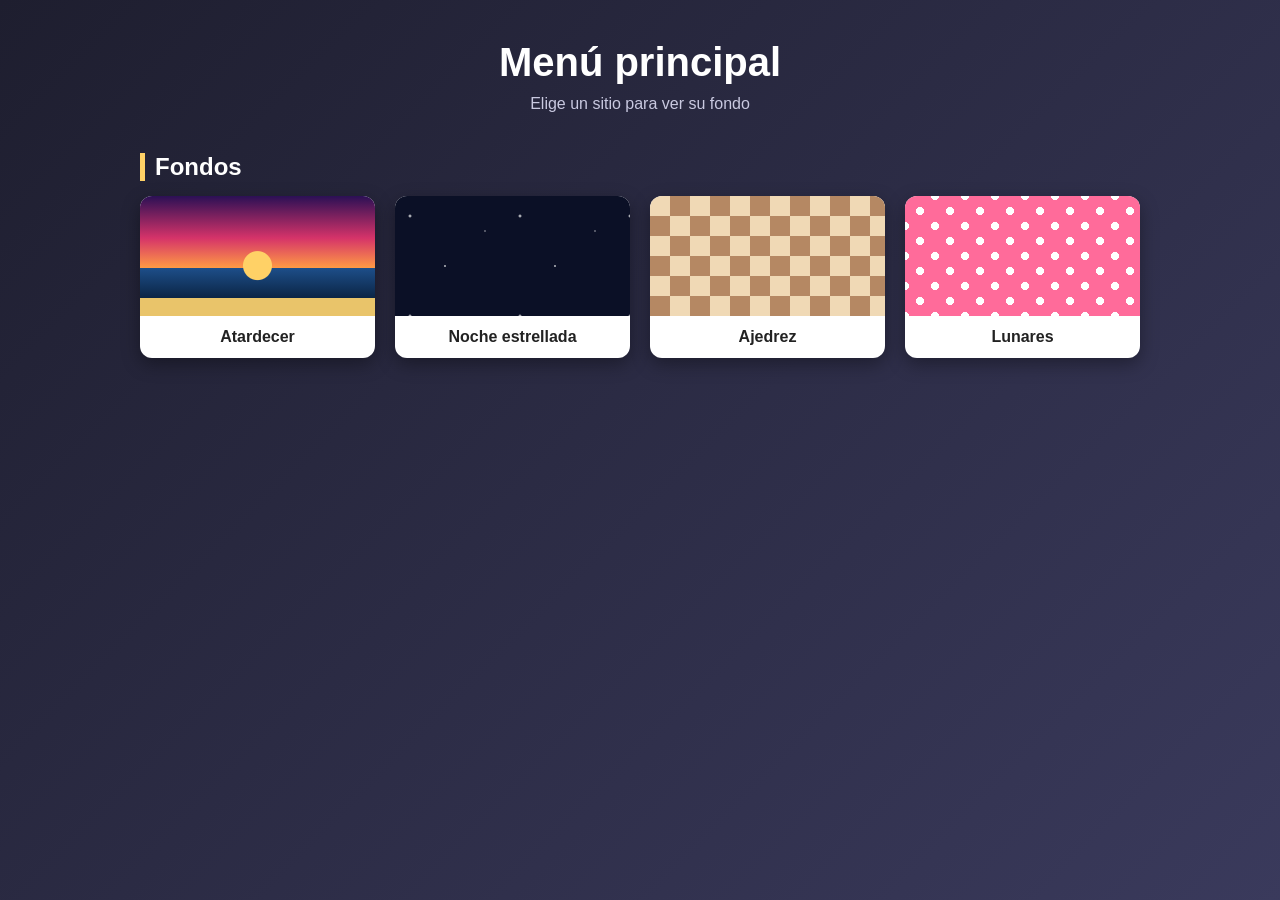
<file: index.html>
<!DOCTYPE html>
<html lang="es">
<head>
  <meta charset="UTF-8">
  <meta name="viewport" content="width=device-width, initial-scale=1.0">
  <title>Menú principal</title>
  <link rel="stylesheet" href="menu.css">
</head>
<body>

  <header>
    <h1>Menú principal</h1>
    <p>Elige un sitio para ver su fondo</p>
  </header>

  <section>
    <h2>Fondos</h2>
    <div class="cuadricula">
      <a class="opcion" href="tema1.html">
        <div class="vista v-atardecer"></div>
        <span>Atardecer</span>
      </a>
      <a class="opcion" href="tema2.html">
        <div class="vista v-estrellas"></div>
        <span>Noche estrellada</span>
      </a>
      <a class="opcion" href="tema3.html">
        <div class="vista v-ajedrez"></div>
        <span>Ajedrez</span>
      </a>
      <a class="opcion" href="tema4.html">
        <div class="vista v-lunares"></div>
        <span>Lunares</span>
      </a>
    </div>
  </section>



</body>
</html>
</file>
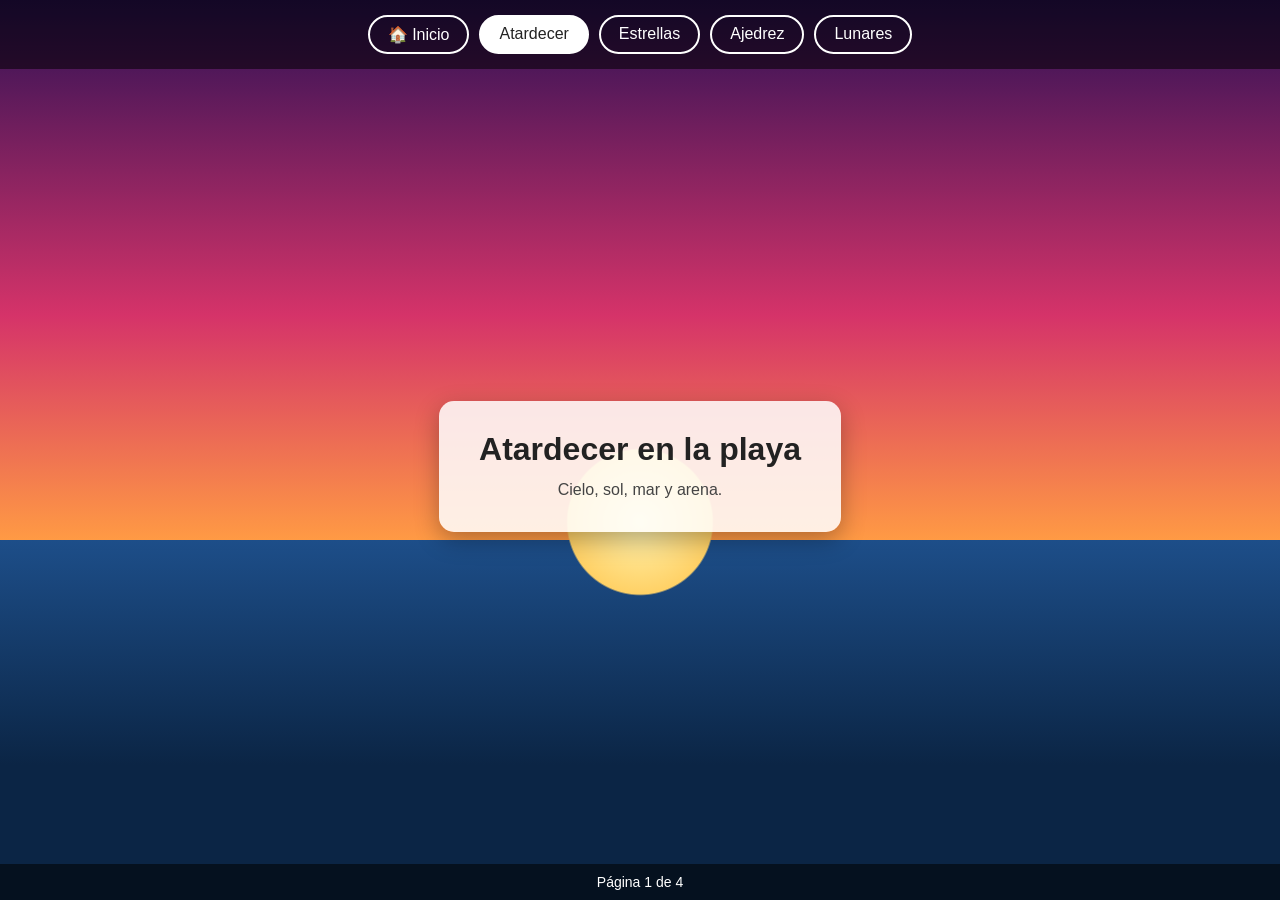
<file: tema1.html>
<!DOCTYPE html>
<html lang="es">
<head>
  <meta charset="UTF-8">
  <meta name="viewport" content="width=device-width, initial-scale=1.0">
  <title>Tema 1 - Atardecer</title>
  <link rel="stylesheet" href="estilos-temas.css">
</head>
<body class="fondo-atardecer">

  <nav>
    <a href="index.html">🏠 Inicio</a>
    <a href="tema1.html" class="activo">Atardecer</a>
    <a href="tema2.html">Estrellas</a>
    <a href="tema3.html">Ajedrez</a>
    <a href="tema4.html">Lunares</a>
  </nav>

  <main>
    <div class="tarjeta">
      <h1>Atardecer en la playa</h1>
      <p>Cielo, sol, mar y arena.</p>
    </div>
  </main>

  <footer>Página 1 de 4</footer>

</body>
</html>
</file>
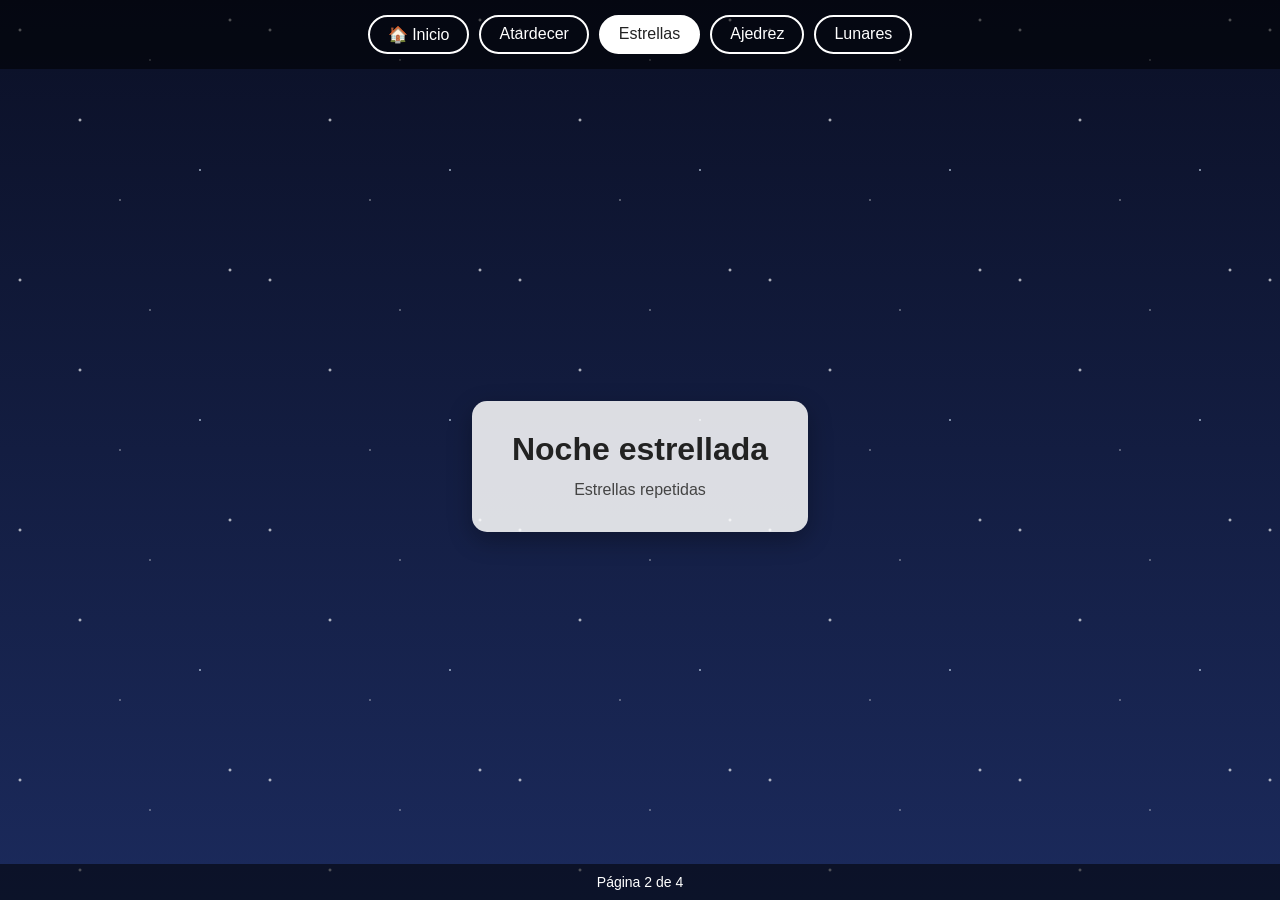
<file: tema2.html>
<!DOCTYPE html>
<html lang="es">
<head>
  <meta charset="UTF-8">
  <meta name="viewport" content="width=device-width, initial-scale=1.0">
  <title>Tema 2 - Noche estrellada</title>
  <link rel="stylesheet" href="estilos-temas.css">
</head>
<body class="fondo-estrellas">

  <nav>
    <a href="index.html">🏠 Inicio</a>
    <a href="tema1.html">Atardecer</a>
    <a href="tema2.html" class="activo">Estrellas</a>
    <a href="tema3.html">Ajedrez</a>
    <a href="tema4.html">Lunares</a>
  </nav>

  <main>
    <div class="tarjeta">
      <h1>Noche estrellada</h1>
      <p>Estrellas repetidas</p>
    </div>
  </main>

  <footer>Página 2 de 4</footer>

</body>
</html>
</file>
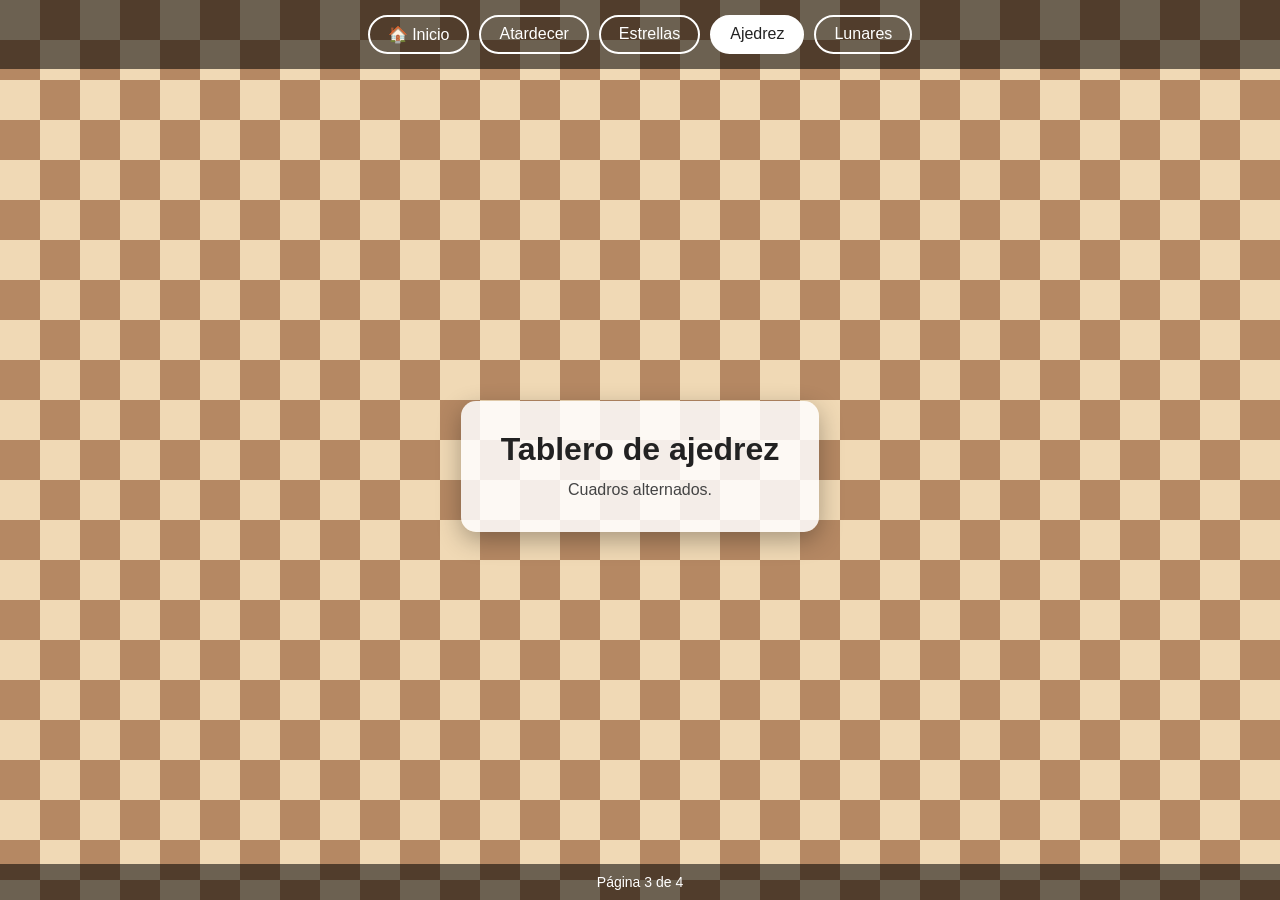
<file: tema3.html>
<!DOCTYPE html>
<html lang="es">
<head>
  <meta charset="UTF-8">
  <meta name="viewport" content="width=device-width, initial-scale=1.0">
  <title>Tema 3 - Ajedrez</title>
  <link rel="stylesheet" href="estilos-temas.css">
</head>
<body class="fondo-ajedrez">

  <nav>
    <a href="index.html">🏠 Inicio</a>
    <a href="tema1.html">Atardecer</a>
    <a href="tema2.html">Estrellas</a>
    <a href="tema3.html" class="activo">Ajedrez</a>
    <a href="tema4.html">Lunares</a>
  </nav>

  <main>
    <div class="tarjeta">
      <h1>Tablero de ajedrez</h1>
      <p>Cuadros alternados.</p>
    </div>
  </main>

  <footer>Página 3 de 4</footer>

</body>
</html>
</file>
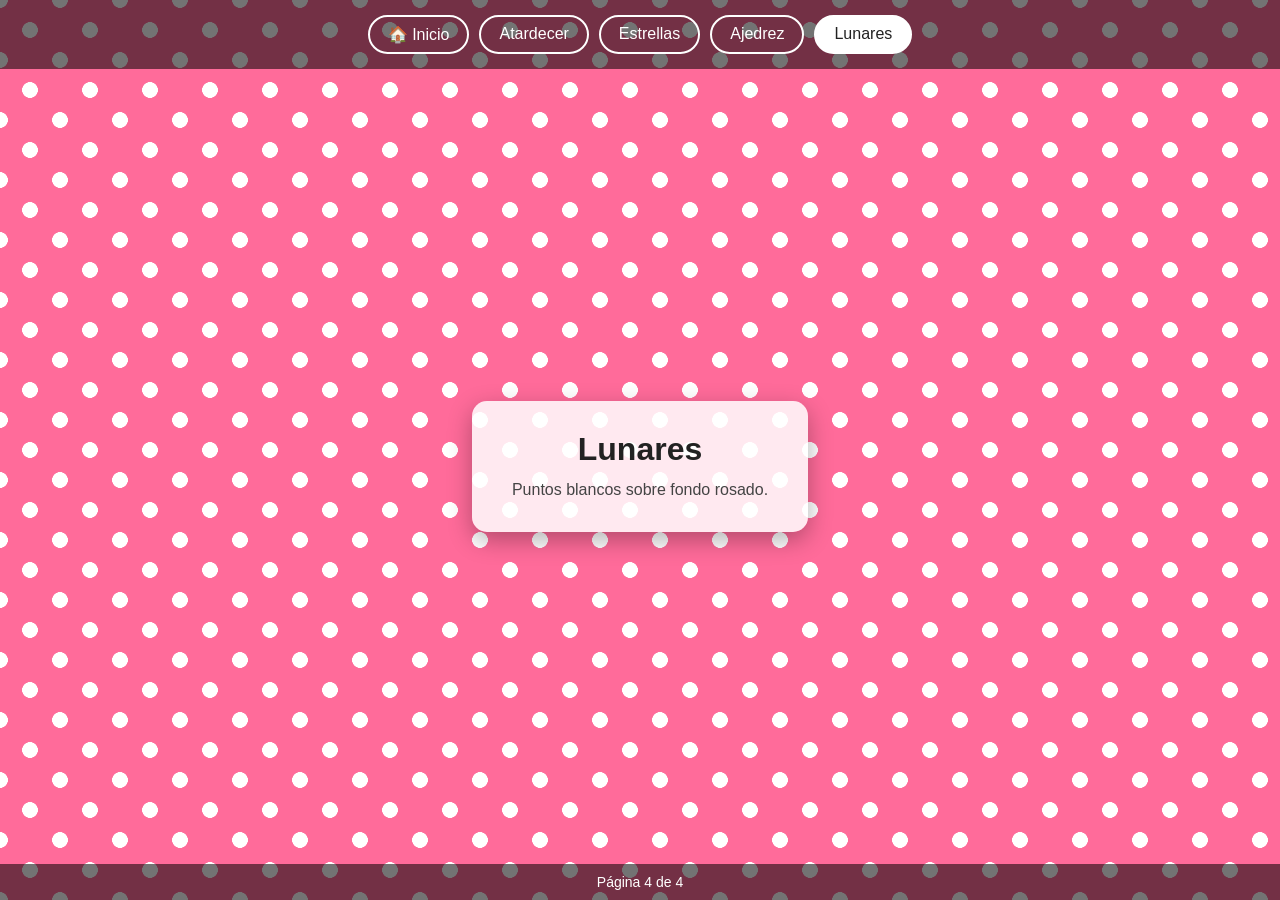
<file: tema4.html>
<!DOCTYPE html>
<html lang="es">
<head>
  <meta charset="UTF-8">
  <meta name="viewport" content="width=device-width, initial-scale=1.0">
  <title>Tema 4 - Lunares</title>
  <link rel="stylesheet" href="estilos-temas.css">
</head>
<body class="fondo-lunares">

  <nav>
    <a href="index.html">🏠 Inicio</a>
    <a href="tema1.html">Atardecer</a>
    <a href="tema2.html">Estrellas</a>
    <a href="tema3.html">Ajedrez</a>
    <a href="tema4.html" class="activo">Lunares</a>
  </nav>

  <main>
    <div class="tarjeta">
      <h1>Lunares</h1>
      <p>Puntos blancos sobre fondo rosado.</p>
    </div>
  </main>

  <footer>Página 4 de 4</footer>

</body>
</html>
</file>
<file: menu.css>
/* ===== Menú principal ===== */
* {
  margin: 0;
  padding: 0;
  box-sizing: border-box;
}

body {
  min-height: 100vh;
  font-family: "Segoe UI", Arial, sans-serif;
  background: linear-gradient(135deg, #1e1e2f 0%, #3a3a5c 100%);
  color: #fff;
  padding: 40px 20px;
}

header {
  text-align: center;
  margin-bottom: 40px;
}

header h1 {
  font-size: 2.5rem;
  margin-bottom: 10px;
}

header p {
  color: #c9c9e0;
}

section {
  max-width: 1000px;
  margin: 0 auto 40px;
}

section h2 {
  margin-bottom: 15px;
  padding-left: 10px;
  border-left: 5px solid #ffd166;
}

.cuadricula {
  display: grid;
  grid-template-columns: repeat(auto-fit, minmax(200px, 1fr));
  gap: 20px;
}

/* Cada opción del menú */
.opcion {
  display: block;
  text-decoration: none;
  color: #222;
  background: #fff;
  border-radius: 12px;
  overflow: hidden;
  box-shadow: 0 6px 18px rgba(0, 0, 0, 0.35);
  transition: transform 0.25s, box-shadow 0.25s;
}

.opcion:hover {
  transform: translateY(-6px) scale(1.03);
  box-shadow: 0 12px 28px rgba(0, 0, 0, 0.5);
}

.vista {
  height: 120px;
}

.opcion span {
  display: block;
  padding: 12px;
  text-align: center;
  font-weight: bold;
}

/* ===== Miniaturas de cada fondo ===== */
.v-atardecer {
  background:
    radial-gradient(circle at 50% 58%, #ffd166 0 14px, transparent 15px),
    linear-gradient(to bottom, transparent 60%, #1d4e89 60%, #0b2545 85%, #e9c46a 85%),
    linear-gradient(to bottom, #2b1055, #d53369 35%, #ff9a44 60%);
}

.v-estrellas {
  background-color: #0b1026;
  background-image:
    radial-gradient(2px 2px at 15px 20px, #fff, transparent),
    radial-gradient(1.5px 1.5px at 50px 70px, #fff, transparent),
    radial-gradient(1px 1px at 90px 35px, #fff, transparent);
  background-size: 110px 100px;
}

.v-ajedrez {
  background-color: #f0d9b5;
  background-image: conic-gradient(#b58863 25%, transparent 25% 50%,
    #b58863 50% 75%, transparent 75%);
  background-size: 40px 40px;
}

.v-lunares {
  background-color: #ff6b9a;
  background-image:
    radial-gradient(#fff 18%, transparent 19%),
    radial-gradient(#fff 18%, transparent 19%);
  background-size: 30px 30px;
  background-position: 0 0, 15px 15px;
}

footer {
  text-align: center;
  color: #9a9ab8;
  font-size: 14px;
}
</file>
<file: estilos-temas.css>
/* ===== Estilos generales (compartidos por las 4 páginas) ===== */
* {
  margin: 0;
  padding: 0;
  box-sizing: border-box;
}

body {
  min-height: 100vh;
  font-family: "Segoe UI", Arial, sans-serif;
  display: flex;
  flex-direction: column;
  background-attachment: fixed;
}

nav {
  display: flex;
  justify-content: center;
  flex-wrap: wrap;
  gap: 10px;
  padding: 15px;
  background: rgba(0, 0, 0, 0.55);
}

nav a {
  color: #fff;
  text-decoration: none;
  padding: 8px 18px;
  border-radius: 20px;
  border: 2px solid #fff;
  transition: background 0.3s, color 0.3s;
}

nav a:hover,
nav a.activo {
  background: #fff;
  color: #222;
}

main {
  flex: 1;
  display: flex;
  align-items: center;
  justify-content: center;
  padding: 20px;
}

.tarjeta {
  background: rgba(255, 255, 255, 0.85);
  padding: 30px 40px;
  border-radius: 15px;
  text-align: center;
  max-width: 500px;
  box-shadow: 0 8px 25px rgba(0, 0, 0, 0.3);
}

.tarjeta h1 {
  margin-bottom: 10px;
  color: #222;
}

.tarjeta p {
  color: #444;
  line-height: 1.5;
}

footer {
  text-align: center;
  padding: 10px;
  color: #fff;
  background: rgba(0, 0, 0, 0.55);
  font-size: 14px;
}

/* ===== Fondo 1: Atardecer en la playa ===== */
.fondo-atardecer {
  background:
    /* sol */
    radial-gradient(circle at 50% 58%, #fff3b0 0, #ffd166 8vmin, transparent 8.2vmin),
    /* mar (mitad de abajo) */
    linear-gradient(to bottom, transparent 0%, transparent 60%,
                    #1d4e89 60%, #0b2545 85%),
    /* arena */
    linear-gradient(to bottom, transparent 0%, transparent 85%,
                    #e9c46a 85%, #d4a373 100%),
    /* cielo */
    linear-gradient(to bottom, #2b1055 0%, #d53369 35%, #ff9a44 60%);
}

/* ===== Fondo 2: Noche estrellada ===== */
.fondo-estrellas {
  background-color: #0b1026;
  background-image:
    radial-gradient(2px 2px at 20px 30px, #fff, transparent),
    radial-gradient(2px 2px at 80px 120px, #fff, transparent),
    radial-gradient(1px 1px at 150px 60px, #fff, transparent),
    radial-gradient(1.5px 1.5px at 200px 170px, #ddeeff, transparent),
    radial-gradient(1px 1px at 120px 200px, #fff, transparent),
    radial-gradient(2px 2px at 230px 20px, #fff, transparent),
    linear-gradient(to bottom, #0b1026 0%, #1b2a5c 100%);
  background-size:
    250px 250px, 250px 250px, 250px 250px,
    250px 250px, 250px 250px, 250px 250px,
    100% 100%;
  animation: brillar 4s ease-in-out infinite alternate;
}

@keyframes brillar {
  from { filter: brightness(0.8); }
  to   { filter: brightness(1.2); }
}

/* ===== Fondo 3: Tablero de ajedrez ===== */
.fondo-ajedrez {
  background-color: #f0d9b5;
  background-image: conic-gradient(
    #b58863 25%, transparent 25%, transparent 50%,
    #b58863 50%, #b58863 75%, transparent 75%
  );
  background-size: 80px 80px;
}

/* ===== Fondo 4: Lunares ===== */
.fondo-lunares {
  background-color: #ff6b9a;
  background-image:
    radial-gradient(#ffffff 18%, transparent 19%),
    radial-gradient(#ffffff 18%, transparent 19%);
  background-size: 60px 60px;
  background-position: 0 0, 30px 30px;
}

@media (max-width: 600px) {
  .tarjeta {
    padding: 20px;
  }
  nav a {
    padding: 6px 12px;
    font-size: 14px;
  }
}
</file>
